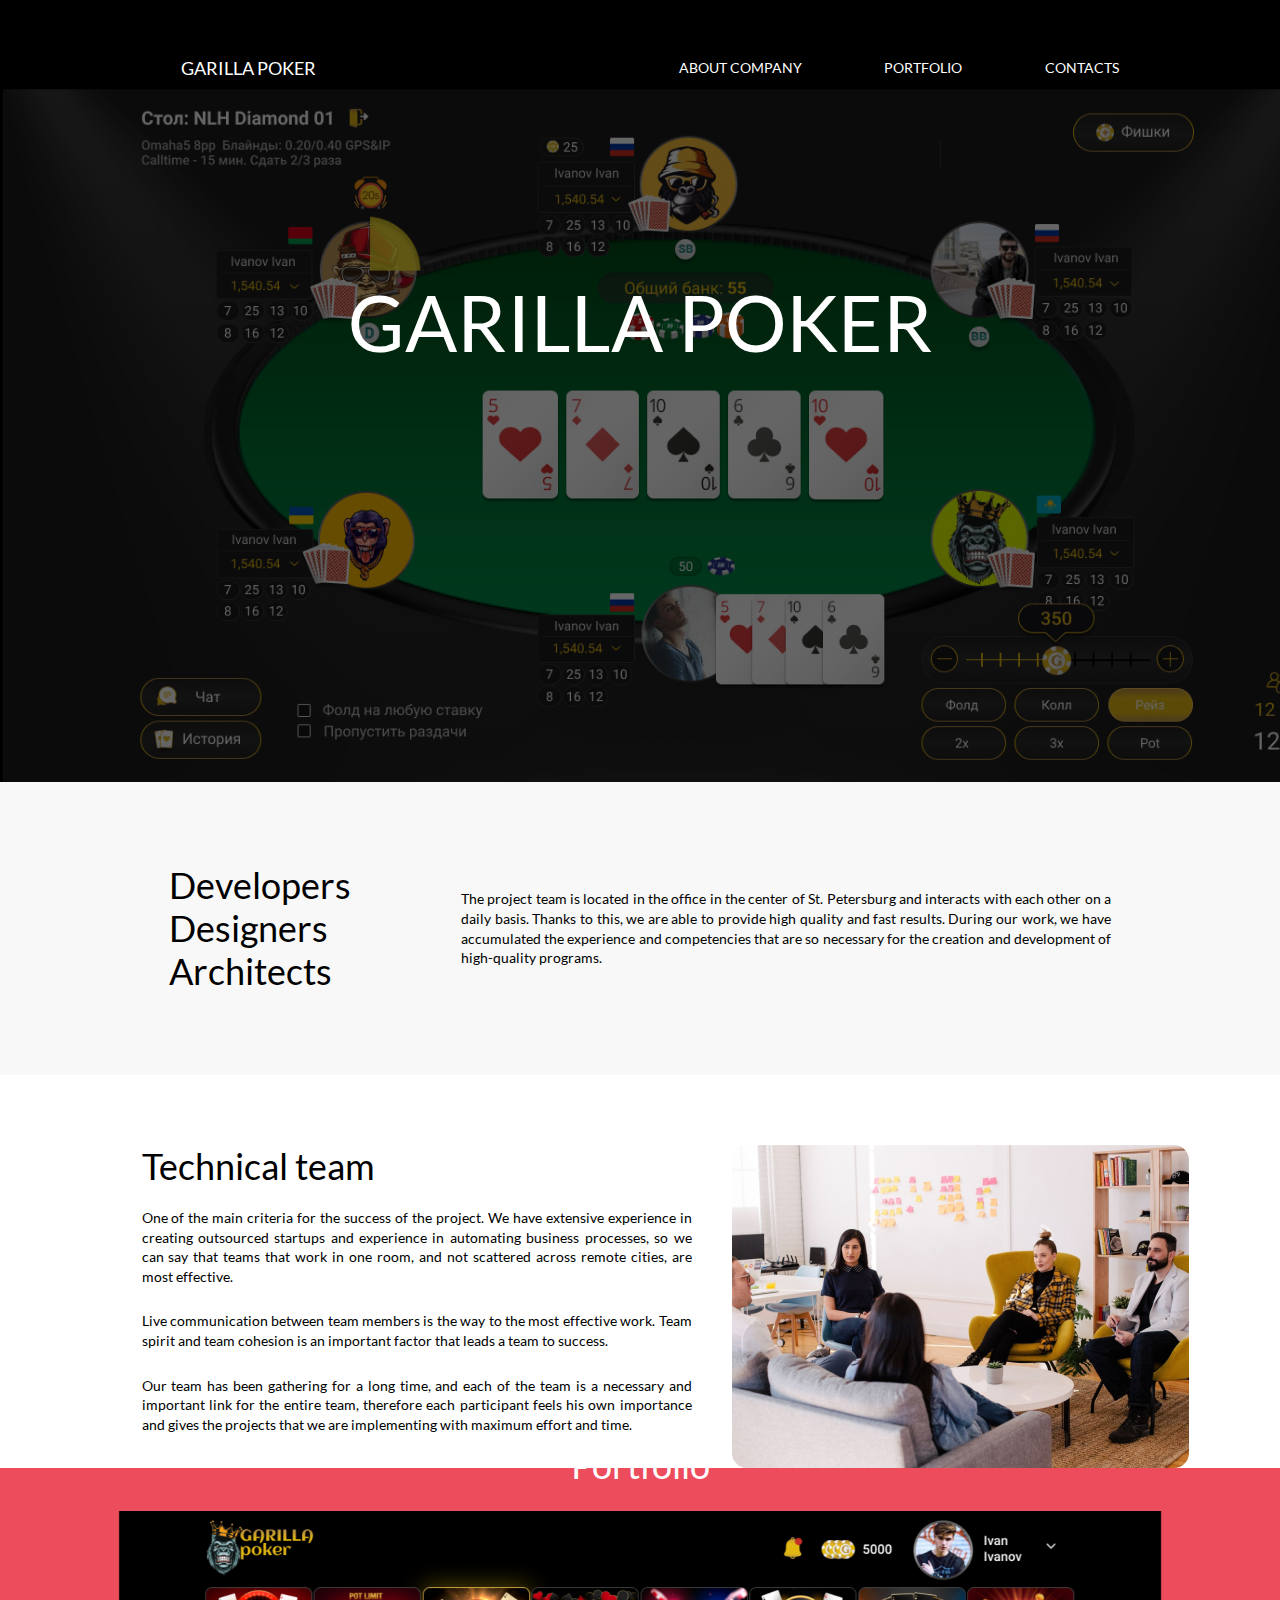
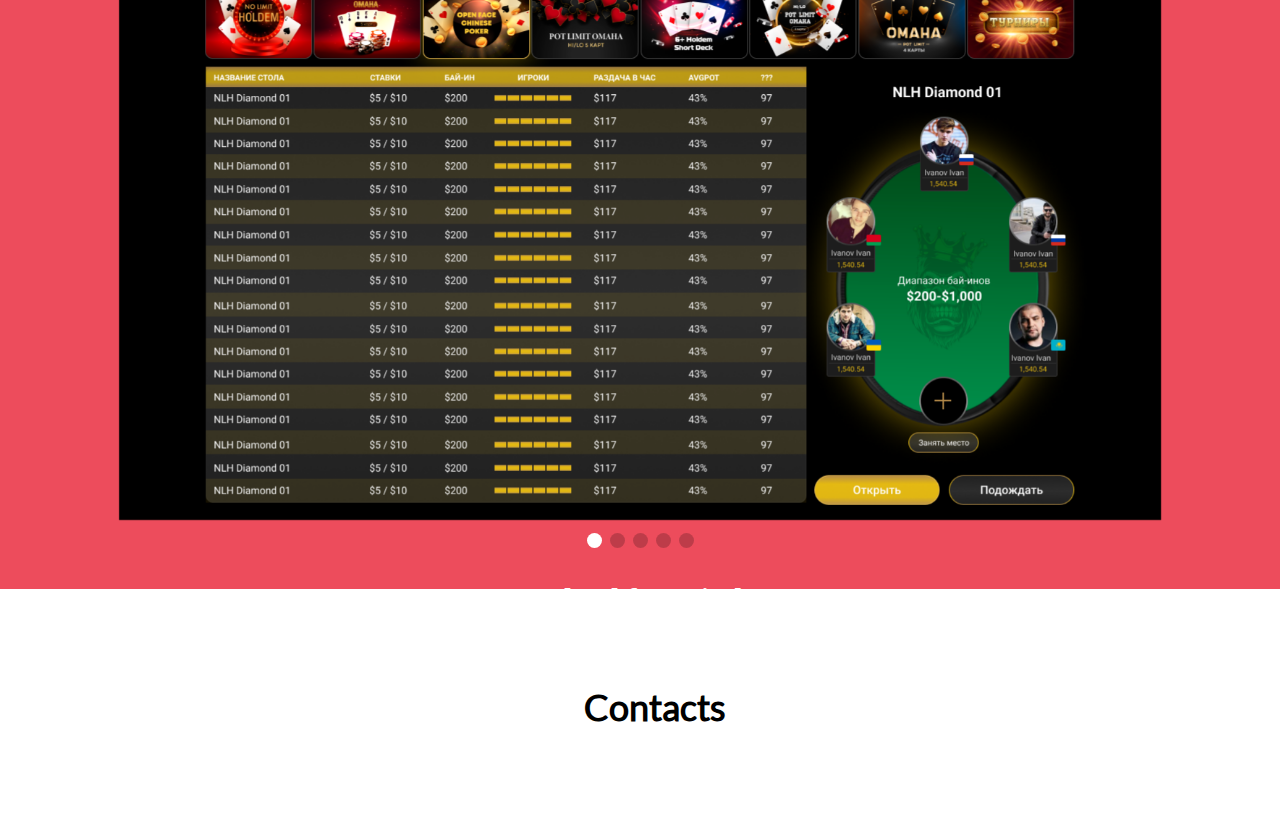
<file: index.html>
<!DOCTYPE html>
<html lang="ru">

<head>
	<meta charset="UTF-8">
	<meta name="viewport" content="width=device-width, initial-scale=0.3, maximum-scale=5.0, user-scalable=yes">
	<meta http-equiv="X-UA-Compatible" content="ie=edge">
	<link rel="stylesheet" href="css/normalize.css">
	<link rel="stylesheet" href="https://unpkg.com/swiper/swiper-bundle.min.css" />
	<link rel="stylesheet" href="css/style.css">
	<title>Garilla poker</title>
</head>

<body>
	<header class="header">
		<nav class="navigation" id="navigation1">
			<ul class="navigation__list">
				<li class="navigation__item">
					<a href="#" class="navigation__link">
						<p class="navigation__text">Garilla poker</p>
					</a>
				</li>
				<li class="navigation__item">
					<a href="#about" class="navigation__link">
						<p class="navigation__text" id="lang0">ABOUT COMPANY</p>
					</a>
				</li>
				<li class="navigation__item">
					<a href="#portfolio" class="navigation__link">
						<p class="navigation__text" id="lang3">PORTFOLIO</p>
					</a>
				</li>
				<li class="navigation__item">
					<a href="#contacts" class="navigation__link">
						<p class="navigation__text" id="lang4">CONTACTS</p>
					</a>
				</li>
			</ul>
		</nav>
		<p class="header__text">Garilla poker</p>
	</header>
	<main>
		<section id="about" class="section section-1">
			<div class="section-1__heading">
				<p class="section-1__header" id="lang7">Developers</p>
				<p class="section-1__header" id="lang8">Designers</p>
				<p class="section-1__header" id="lang9">Architects</p>
			</div>
			<p class="section-1__text" id="lang10">The project team is located in the office in the center of St. Petersburg
				and interacts with each other on a daily basis. Thanks to this, we are able to provide high quality and fast
				results. During our work, we have accumulated the experience and competencies that are so necessary for the
				creation and development of high-quality programs.</p>
		</section>
		<section class="section section-2">
			<div class="section-2__wrapper">
				<h2 class="section-2__header" id="lang11">Technical team</h2>
				<p class="section-2__text" id="lang12">One of the main criteria for the success of the project. We have
					extensive experience in creating outsourced startups and experience in automating business processes, so we
					can say that teams that work in one room, and not scattered across remote cities, are most effective.</p>
				<p class="section-2__text" id="lang13">Live communication between team members is the way to the most effective
					work. Team spirit and team cohesion is an important factor that leads a team to success.</p>
				<p class="section-2__text" id="lang14">Our team has been gathering for a long time, and each of the team is a
					necessary and important link for the entire team, therefore each participant feels his own importance and
					gives the projects that we are implementing with maximum effort and time.</p>
			</div>
			<img src="img/section2.jpg" class="section-2__img" alt="team" width="457" height="323">
		</section>
		<section id="portfolio" class="section-slider">
			<h1 class="section-slider__header" id="lang56">Portfolio</h1>
			<div class="slider swiper-container">
				<div class="slider__wrapper swiper-wrapper">
					<div class="slider__slide swiper-slide">
						<img src="img/slide-poker-1.png" alt="">
					</div>
					<div class="slider__slide swiper-slide">
						<img src="img/slide-poker-2.png" alt="">
					</div>
					<div class="slider__slide swiper-slide">
						<img src="img/slide-poker-3.jpg" alt="">
					</div>
					<div class="slider__slide swiper-slide">
						<img src="img/slide-poker-4.jpg" alt="">
					</div>
					<div class="slider__slide swiper-slide">
						<img src="img/slide-poker-5.jpg" alt="">
					</div>
				</div>
				<div class="swiper-pagination"></div>
			</div>
			<div class="download">
				<span>Download for Windows</span>
			</div>
		</section>
		<section id="contacts" class="section-contacts">
			<div class="section-contacts__contacts">
				<h2 class="section-contacts__header" id="lang58">Contacts</h2>
			</div>
		</section>
	</main>
	<script src="https://unpkg.com/swiper/swiper-bundle.min.js"></script>
	<script src="js/index.js"></script>
	<script>document.write('<script src="http://' + (location.host || 'localhost').split(':')[0] + ':35729/livereload.js?snipver=1"></' + 'script>')</script>
</body>

</html>
</file>
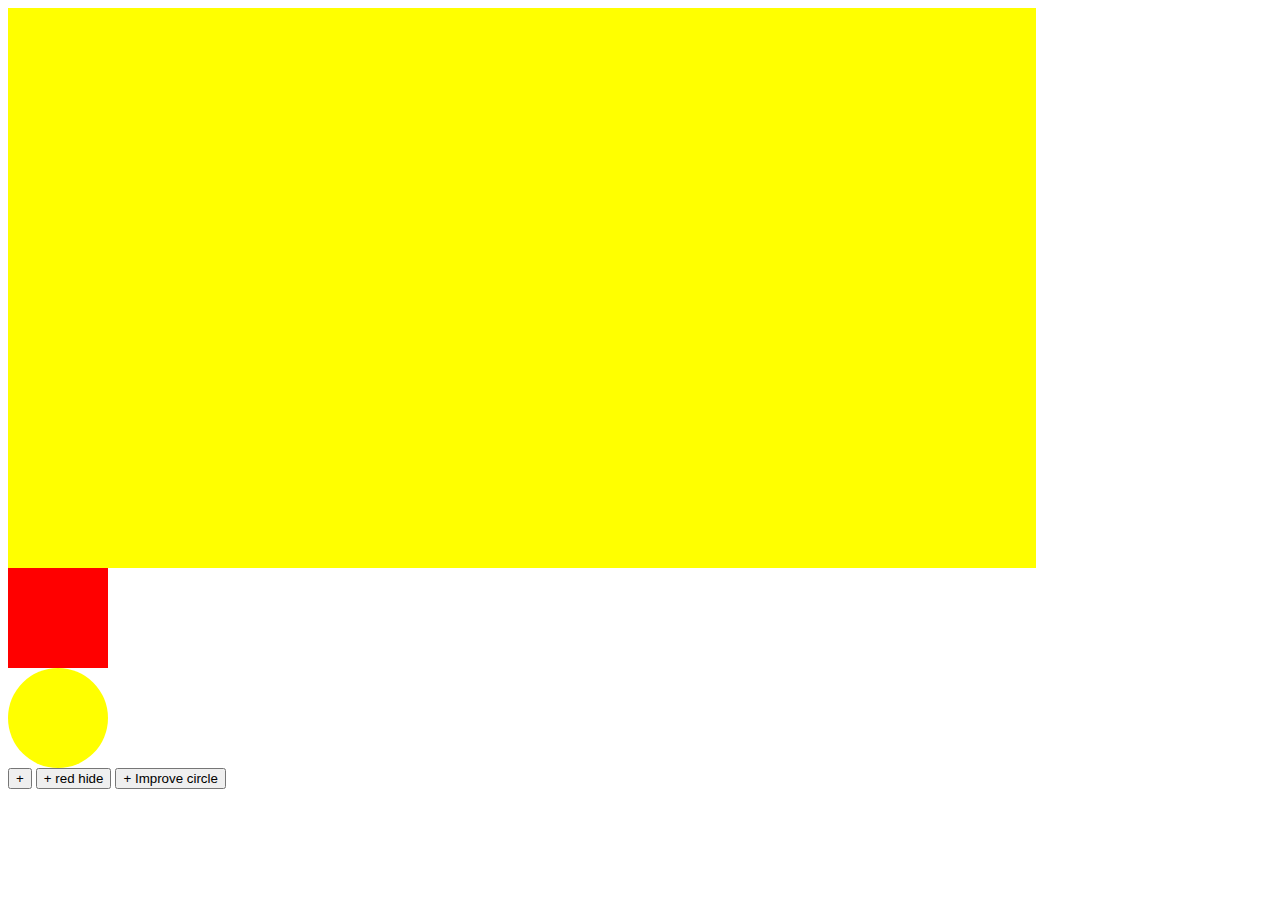
<file: js/§ ­ïâ¨ï/index.html>
<!DOCTYPE html>
<html lang="ru">
<head>
	<meta charset="UTF-8">
	<meta name="viewport" content="width=device-width, initial-scale=1.0">
	<meta http-equiv="X-UA-Compatible" content="ie=edge">
	<link rel="stylesheet" href="styles.css">
	<title>SkinsDay</title>
</head>
<body>
<div class="photos">
	
</div>
<div id="box1"></div>
<div id="box4"></div>
<button type="button" class="button">+</button>
	<button type="button" class="buttonRed">+ red hide</button>
	<button type="button" class="buttonImp">+ Improve circle</button>
	<script>document.write('<script src="http://' + (location.host || 'localhost').split(':')[0] + ':35729/livereload.js?snipver=1"></' + 'script>')</script>
	<script src="scripts.js"></script>
	<script src="https://code.jquery.com/jquery-3.3.1.slim.min.js" integrity="sha384-q8i/X+965DzO0rT7abK41JStQIAqVgRVzpbzo5smXKp4YfRvH+8abtTE1Pi6jizo" crossorigin="anonymous"></script>
</body>
</html>
</file>
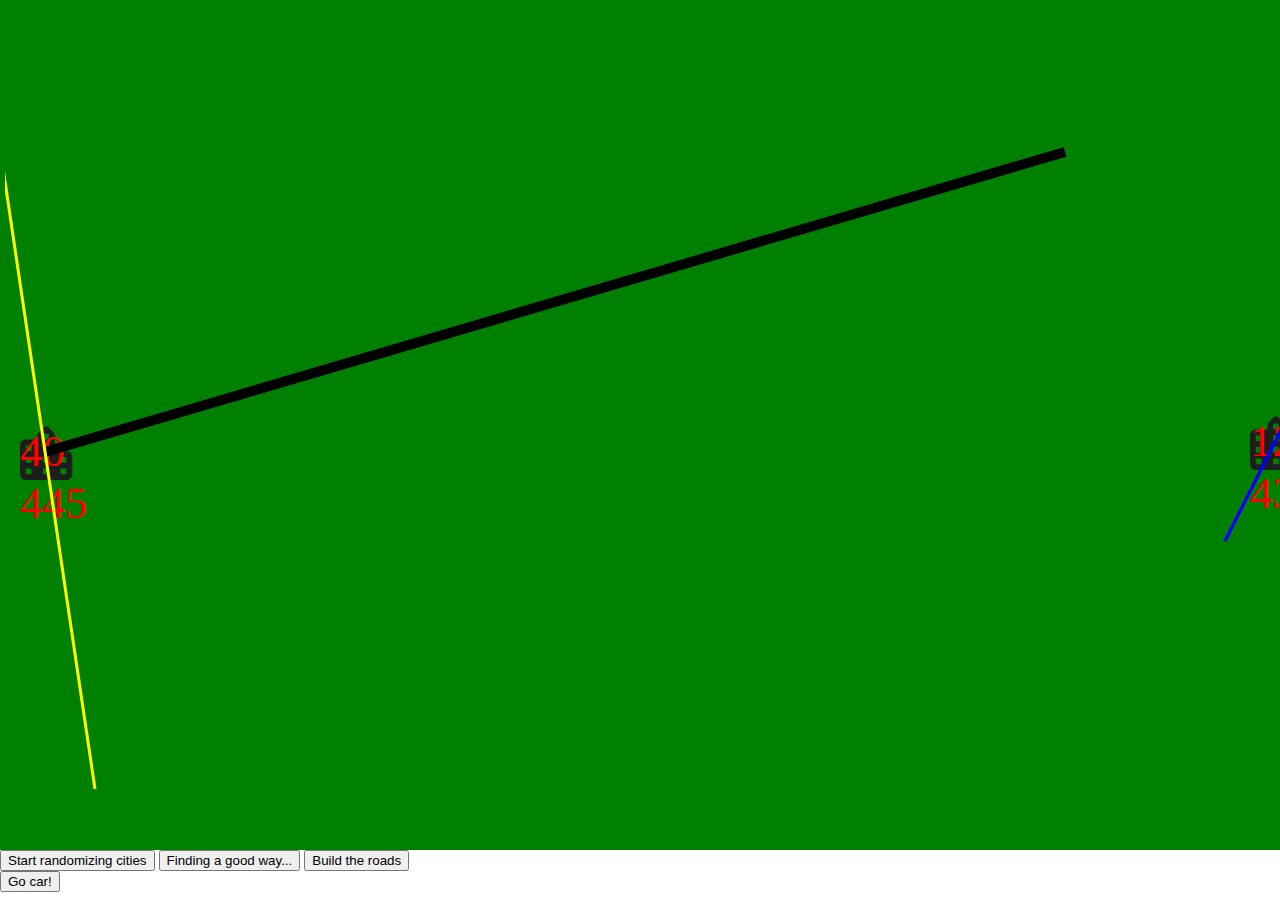
<file: js/§ ­ïâ¨ï/§ ¤ ­¨¥ ®â ¢ ­¨/index.html>
<!DOCTYPE html>
<html lang="ru">
<head>
	<meta charset="UTF-8">
	<meta name="viewport" content="width=device-width, initial-scale=1.0">
	<meta http-equiv="X-UA-Compatible" content="ie=edge">
	<link rel="stylesheet" href="styles.css">
	<title>RoadTrip</title>
</head>
<body>
	<div class="field">
		<div class="car"></div>
		<div class="point point--start">40  445</div>
		<div class="point point--finish">1270 435</div>
</div>

<svg class="svg" width="1332" height="850">
    <symbol id="roads">
        <path d="M40,445	C40,445 1060,145	1060,145"
          fill="transparent" stroke="black" stroke-width="10" id="bla" rx="50"/>
    </symbol>
  <use xlink:href="#roads" x="5" y="7"/>
</svg>

<!-- <svg class="svg2" width="1332" height="850">
    <symbol id="roads2">
        <path d="M1060,145	 C1060,145  1270,435	  1270,435"
          fill="transparent" stroke="red" stroke-width="10" id="bla2" rx="50"/>
    </symbol>
  <use xlink:href="#roads2" x="5" y="7"/>
</svg>
<svg class="svg3" width="1332" height="850">
  <symbol id="roads3">
      <path d="M1270,435	 C1270,435 40,445 	40,445"
        fill="transparent" stroke="blue" stroke-width="10" id="bla3" rx="50"/>
  </symbol>
  <use xlink:href="#roads3" x="5" y="7"/>
</svg> -->

<!-- <svg class="svg4" width="1332" height="850">
  <symbol id="roads4">
      <path d="M40,445	 C40,325 460,25	 1060,145"
        fill="transparent" stroke="green" stroke-width="10" id="bla4" rx="50"/>
  </symbol>
  <use xlink:href="#roads4" x="5" y="7"/>
</svg> -->


<svg class="svg" width="1332" height="850">
  <symbol id="lines">
      <path d="M90,782	-10,107"
        fill="transparent" stroke="yellow" stroke-width="3" id="line" rx="50"/>
  </symbol>
<use xlink:href="#lines" x="5" y="7"/>
</svg>
<svg class="svg" width="1332" height="850">
  <symbol id="lines2">
      <path d="M1320,336	1220,534 "
        fill="transparent" stroke="blue" stroke-width="3" id="line2" rx="50"/>
  </symbol>
<use xlink:href="#lines2" x="5" y="7"/>
</svg>
<svg class="svg" width="1332" height="850">
  <symbol id="lines3">
      <path d="M1320,336	1220,534 "
        fill="transparent" stroke="blue" stroke-width="3" id="line3" rx="50"/>
  </symbol>
<use xlink:href="#lines3" x="5" y="7"/>
</svg>


	<button type="button" class="startButton">Start randomizing cities</button>	
	<button type="button" class="start">Finding a good way...</button>
	<button type="button" class="buildRoads">Build the roads</button>	
	<div class="display"></div>
	<button type="button" class="goCar">Go car!</button>
	
	<script>document.write('<script src="http://' + (location.host || 'localhost').split(':')[0] + ':35729/livereload.js?snipver=1"></' + 'script>')</script>
	<script src="scripts.js"></script>
	<script src="https://code.jquery.com/jquery-3.3.1.slim.min.js" integrity="sha384-q8i/X+965DzO0rT7abK41JStQIAqVgRVzpbzo5smXKp4YfRvH+8abtTE1Pi6jizo" crossorigin="anonymous"></script>

</body>
</html>
</file>
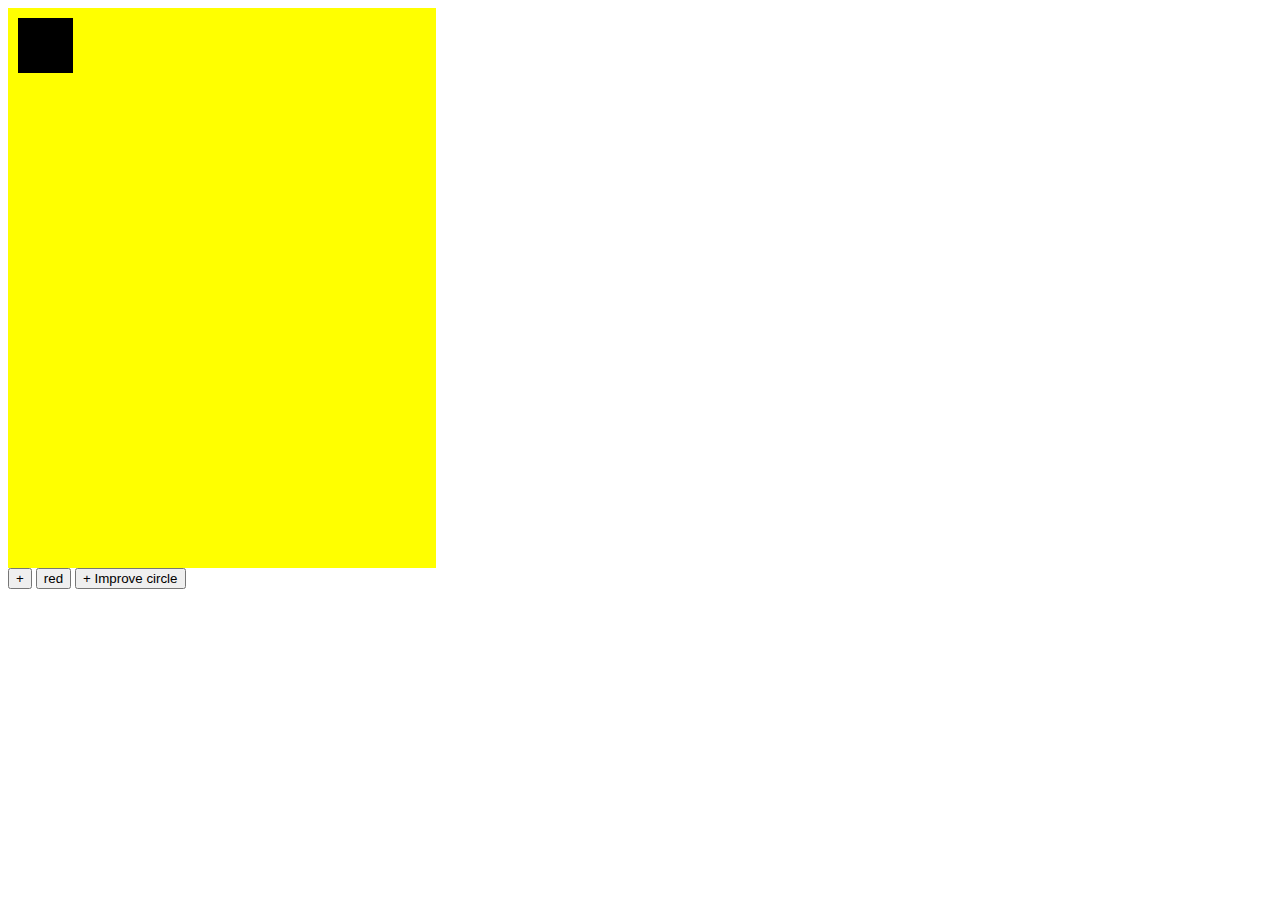
<file: js/§ ­ïâ¨ï/¯à®â®â¨¯ë/index.html>
<!DOCTYPE html>
<html lang="ru">
<head>
	<meta charset="UTF-8">
	<meta name="viewport" content="width=device-width, initial-scale=1.0">
	<meta http-equiv="X-UA-Compatible" content="ie=edge">
	<link rel="stylesheet" href="styles.css">
	<title>SkinsDay</title>
</head>
<body>
<div class="photos">
	<div class="photo"></div>
</div>

<div id="box1"></div>
<div id="box4"></div>
<button type="button" class="button">+</button>
	<button type="button" class="buttonRed">red </button>
	<button type="button" class="buttonImp">+ Improve circle</button>
	<script>document.write('<script src="http://' + (location.host || 'localhost').split(':')[0] + ':35729/livereload.js?snipver=1"></' + 'script>')</script>
	<script src="scripts.js"></script>
	<script src="https://code.jquery.com/jquery-3.3.1.slim.min.js" integrity="sha384-q8i/X+965DzO0rT7abK41JStQIAqVgRVzpbzo5smXKp4YfRvH+8abtTE1Pi6jizo" crossorigin="anonymous"></script>
</body>
</html>
</file>
<file: css/style.css>
.burger {
	display: none;
	border: 0;
	background: none;
	outline: 0;
	padding: 0;
	cursor: pointer;
	border-bottom: 4px solid black;
	width: 28px;
	transition: border-bottom 1s ease-in-out;
	-webkit-transition: border-bottom 1s ease-in-out;
}

.burger::-moz-focus-inner {
	border: 0;
	padding: 0;
}

.burger:before {
	content: "";
	display: block;
	border-top: 4px solid black;
	width: 100%;
	margin-bottom: 5px;
	transition: -webkit-transform 0.5s ease-in-out;
	transition: transform 0.5s ease-in-out;
	transition: transform 0.5s ease-in-out, -webkit-transform 0.5s ease-in-out;
	-webkit-transition: -webkit-transform 0.5s ease-in-out;
}

.burger:after {
	content: "";
	display: block;
	border-bottom: 4px solid black;
	width: 100%;
	margin-bottom: 5px;
	transition: -webkit-transform 0.5s ease-in-out;
	transition: transform 0.5s ease-in-out;
	transition: transform 0.5s ease-in-out, -webkit-transform 0.5s ease-in-out;
	-webkit-transition: -webkit-transform 0.5s ease-in-out;
}

.burger-check {
	display: none;
}

.burger-check:checked ~ .burger {
	border-bottom: 4px solid transparent;
	transition: border-bottom 0.8s ease-in-out;
	-webkit-transition: border-bottom 0.8s ease-in-out;
}

.burger-check:checked ~ .burger:before {
	transform: rotate(-405deg) translateY(1px) translateX(-3px);
	-webkit-transform: rotate(-405deg) translateY(1px) translateX(-3px);
	transition: -webkit-transform 0.5s ease-in-out;
	transition: transform 0.5s ease-in-out;
	transition: transform 0.5s ease-in-out, -webkit-transform 0.5s ease-in-out;
	-webkit-transition: -webkit-transform 0.5s ease-in-out;
}

.burger-check:checked ~ .burger:after {
	transform: rotate(405deg) translateY(-4px) translateX(-5px);
	-webkit-transform: rotate(405deg) translateY(-4px) translateX(-5px);
	transition: -webkit-transform 0.5s ease-in-out;
	transition: transform 0.5s ease-in-out;
	transition: transform 0.5s ease-in-out, -webkit-transform 0.5s ease-in-out;
	-webkit-transition: -webkit-transform 0.5s ease-in-out;
}

.nav__list {
	position: relative;
	display: none;
	font-family: "Pangram-Light", sans-serif;
	line-height: 1.2;
	margin: 20px 0px 0px 0px;
	padding: 0;
	width: 100vw;
	background: url("../img/mobile_bg.jpg") repeat;
	background-size: cover;
	margin-bottom: -20px;
	max-height: 500px;
	-webkit-transition: max-height 0.5s ease-in-out;
	transition: max-height 0.5s ease-in-out;
}

.nav__list:before {
	content: "";
	left: 0;
	top: 0px;
	position: absolute;
	display: block;
	z-index: 10;
	height: 1px;
	width: 100%;
	background: -webkit-gradient(linear, left top, right top, from(#772214), color-stop(50%, #fea750), to(#772214))
		no-repeat;
	background: linear-gradient(to right, #772214 0%, #fea750 50%, #772214 100%) no-repeat;
}

.nav__list:after {
	content: "";
	left: 0;
	bottom: 0px;
	position: absolute;
	display: block;
	z-index: 10;
	height: 1px;
	width: 100%;
	background: -webkit-gradient(linear, left top, right top, from(#772214), color-stop(50%, #fea750), to(#772214))
		no-repeat;
	background: linear-gradient(to right, #772214 0%, #fea750 50%, #772214 100%) no-repeat;
}

.nav__list li {
	list-style: none;
}

.nav__list li a {
	color: white;
	display: block;
	font-size: 18px;
	text-decoration: none;
	padding: 15px 0;
}

.nav__list li a[href]:hover {
	background-color: black;
}

.nav__list li a[href]:active {
	background-color: yellow;
}

.burger-check:checked ~ .header {
	z-index: 2;
	position: absolute;
	top: 30px;
	width: 100vw;
	text-align: center;
	background: white;
	display: block;
	max-height: 500px;
	-webkit-transition: max-height 0.5s ease-in-out;
	transition: max-height 0.5s ease-in-out;
}

@media (max-width: 1050px) {
	.burger {
		display: block;
		position: absolute;
		right: 20px;
		top: 15px;
	}
}

@charset "UTF-8";
@font-face {
	font-family: Lato;
	/* Имя шрифта */
	src: url(../fonts/2.ttf);
	/* Путь к файлу со шрифтом */
}

*,
*::before,
*::after {
	box-sizing: inherit;
}

.visually-hidden {
	position: absolute;
	width: 1px;
	height: 1px;
	margin: -1px;
	border: 0;
	padding: 0;
	clip: rect(0 0 0 0);
	overflow: hidden;
}

body {
	min-width: 1200px;
}

.section-contacts {
	margin-top: 100px;
	margin-bottom: 65px;
	display: -webkit-box;
	display: flex;
	justify-content: space-around;
}

.section-contacts__contacts {
	margin-left: 30px;
}

.section-contacts__header {
	margin-top: 0px;
	margin-bottom: 50px;
	font-family: "Lato", sans-serif;
	font-style: normal;
	font-weight: 600;
	font-size: 36px;
	line-height: 36px;
	color: #000000;
}

.section-contacts__text {
	font-family: "Lato", sans-serif;
	font-style: normal;
	font-weight: normal;
	font-size: 12px;
	line-height: 14px;
	color: #000000;
}

.radio {
	display: none;
}

.form {
	margin-top: 10px;
	margin-right: 70px;
	display: none;
	-webkit-box-pack: start;
	justify-content: flex-start;
	flex-wrap: wrap;
	max-width: 540px;
	-webkit-box-align: start;
	align-items: flex-start;
}

.form__input {
	margin-bottom: 20px;
	min-width: 215px;
	font-family: "Lato", sans-serif;
	font-style: normal;
	font-weight: normal;
	font-size: 16px;
	line-height: 19px;
	color: rgba(19, 39, 67, 0.5);
	border: 1px solid #333333;
	border-radius: 6px;
	padding: 14px 20px;
}

.form__input:first-of-type {
	margin-right: auto;
}

.form__input--long {
	width: 100%;
}

.form__button {
	font-family: "Lato", sans-serif;
	font-style: normal;
	font-weight: normal;
	font-size: 14px;
	line-height: 17px;
	text-align: center;
	text-transform: uppercase;
	color: #ffffff;
	background: #ed4c5c;
	border: 1.5px solid #ed4c5c;
	box-sizing: border-box;
	border-radius: 6px;
	padding: 10px 30px;
}

.header {
	width: 100%;
	height: 782px;
	background-image: url(../img/table-poker.jpg);
	background-size: cover;
	position: relative;

}
.header::before {
	content: "";
	position: absolute;
	width: 100%;
	height: 100%;
	left: 0;
	top: 0;
	background-color: rgba(0, 0, 0, 0.6);
	z-index: 0;
}

.header__text {
	text-align: center;
	font-size: 77px;
	margin: 185px 0px 45px 0px;
	line-height: 81px;
	font-family: "Lato", sans-serif;
	color: #ffffff;
	text-transform: uppercase;
	position: relative;
}

.header__heading {
	text-align: center;
	font-size: 24px;
	font-weight: 100;
	margin: 0px;
	margin-bottom: 15px;
	line-height: 24px;
	font-family: "Lato", sans-serif;
	color: #ffffff;
	text-transform: uppercase;
}
.navigation {
	position: relative;
	z-index: 1;
}

.navigation__list {
	margin: 0px;
	display: -webkit-box;
	display: flex;
	justify-content: space-around;
	-webkit-box-align: center;
	align-items: center;
	padding: 40px 120px 0px 140px;
	list-style: none;
}

.navigation__link {
	text-decoration: none;
}

.navigation__text {
	font-size: 14px;
	font-family: "Lato", sans-serif;
	color: #ffffff;
	text-transform: uppercase;
}

.navigation__item:first-of-type .navigation__text {
	font-size: 18px;
	margin-right: 280px;
}

.language {
	position: relative;
	display: inline-block;
	font-size: 14px;
	font-family: "Lato", sans-serif;
	color: #ffffff;
	text-transform: uppercase;
	margin-right: auto;
	position: relative;
}

.language__list {
	list-style: none;
	padding: 0;
	margin: 0;
	margin-left: 50px;
	font-size: 14px;
	font-family: "Lato", sans-serif;
	color: #ffffff;
	text-transform: uppercase;
	color: white;
}

.language__list::before {
	content: "";
	position: absolute;
	width: 14px;
	height: 8px;
	background: url("../svg/Vector.svg") no-repeat;
	right: 0px;
	top: 5px;
}

.language__list:hover::before {
	background: url("../svg/Vector2.svg") no-repeat;
}

.language__list span:hover {
	color: #ab7344;
}

.language__sub-list {
	display: none;
	list-style: none;
	padding: 0;
	padding-top: 5px;
	margin: 0;
	position: absolute;
	z-index: 10;
	top: 15px;
}

.language__item {
	padding: 0px;
	padding-right: 20px;
}

.language__item:hover .language__sub-list {
	display: block;
}

.language__item--first {
	position: relative;
	cursor: pointer;
}

.language__item--second {
	padding: 0;
}

.language__list,
.happy-time {
	display: inline-block;
}

.flag {
	content: "";
	position: absolute;
	display: block;
	left: 6px;
	top: -6px;
	height: 32px;
	width: 32px;
	border: none;
	border-radius: 50%;
	background: url("../img/russian.png") no-repeat;
}

.section-1 {
	margin-top: 0px;
	margin-bottom: 70px;
	background: rgba(247, 245, 245, 0.69);
	padding: 82px 50px 82px 50px;
	display: -webkit-box;
	display: flex;
	-webkit-box-align: center;
	align-items: center;
	-webkit-box-pack: center;
	justify-content: center;
}

.section-1__text {
	text-align: justify;
	margin-left: 110px;
	color: #000000;
	font-family: "Lato", sans-serif;
	font-size: 14px;
	line-height: 140%;
	max-width: 650px;
}

.section-1__text--padding {
	max-width: 450px;
	font-size: 12px;
	line-height: 14px;
}

.section-1__header {
	margin: 0px;
	font-family: "Lato", sans-serif;
	font-style: normal;
	font-weight: 500;
	font-size: 36px;
	line-height: 43px;
}

.section-1__heading {
	margin-left: 0px;
}

.section-2 {
	display: -webkit-box;
	display: flex;
	-webkit-box-pack: center;
	justify-content: center;
	padding: 0px;
}

.section-2__wrapper {
	padding-left: 50px;
}

.section-2__header {
	margin-top: 0px;
	margin-bottom: 20px;
	font-family: "Lato", sans-serif;
	font-style: normal;
	font-weight: 500;
	font-size: 36px;
	line-height: 43px;
	color: #000000;
}

.section-2__text {
	margin-bottom: 25px;
	max-width: 550px;
	margin-right: 40px;
	font-family: "Lato", sans-serif;
	font-style: normal;
	font-weight: normal;
	font-size: 14px;
	line-height: 140%;
	text-align: justify;
	color: #000000;
}

.section-3 {
	margin-top: 60px;
	display: -webkit-box;
	display: flex;
	-webkit-box-pack: center;
	justify-content: center;
	padding: 0px 0px 100px 0px;
}

.section-3__header {
	font-family: "Lato", sans-serif;
	margin-top: 30px;
	font-style: normal;
	font-weight: bold;
	font-size: 18px;
	line-height: 140%;
	text-align: center;
	color: #ef6270;
}

.section-3__text {
	font-family: "Lato", sans-serif;
	font-style: normal;
	font-weight: normal;
	font-size: 12px;
	line-height: 140%;
	text-align: center;
	color: #000000;
	margin: 5px 50px;
}

.section-3__img {
	display: inline-block;
	width: 480px;
	height: 250px;
	background-size: cover;
	position: relative;
	margin-left: 42px;
}

.section-3__img--1 {
	background: url("../img/section3.jpg") no-repeat;
}

.section-3__img--2 {
	background: url("../img/section3-2.jpg") no-repeat;
}

.section-3__pseudo-1,
.section-3__pseudo-2 {
	position: absolute;
	display: block;
	content: "";
	bottom: -90px;
	left: calc(50% - 201px);
	width: 402px;
	height: 180px;
	background: white;
	box-shadow: 0px 5px 30px rgba(0, 0, 0, 0.1);
	border-radius: 8px;
	z-index: 2;
}

.section-4__header {
	margin-top: 85px;
	font-family: "Lato", sans-serif;
	font-style: normal;
	font-weight: 600;
	font-size: 36px;
	line-height: 43px;
	text-align: center;
	color: #000000;
}

.section-4__wrapper {
	padding: 0px 80px;
	display: -webkit-box;
	display: flex;
	flex-wrap: wrap;
	-webkit-box-align: center;
	align-items: center;
	-webkit-box-pack: center;
	justify-content: center;
}

.section-4__item {
	padding: 100px 20px 0px 20px;
	margin-left: auto;
	margin-right: auto;
	width: 240px;
	text-align: center;
}

.section-4__heading {
	position: relative;
	font-family: "Lato", sans-serif;
	font-style: normal;
	font-weight: bold;
	font-size: 18px;
	line-height: 22px;
	text-align: center;
	color: #101010;
}

.section-4__heading--integration:before {
	width: 63px;
	height: 61px;
	position: absolute;
	content: "";
	top: -100px;
	left: calc(50% - 32px);
	background: url("../svg/integration.svg") no-repeat;
}

.section-4__heading--reality:before {
	width: 47px;
	height: 57px;
	position: absolute;
	content: "";
	top: -100px;
	left: calc(50% - 24px);
	background: url("../svg/reality.svg") no-repeat;
}

.section-4__heading--platform:before {
	width: 109px;
	height: 58px;
	position: absolute;
	content: "";
	top: -100px;
	left: calc(50% - 54px);
	background: url("../svg/platform.svg") no-repeat;
}

.section-4__heading--access:before {
	width: 63px;
	height: 60px;
	position: absolute;
	content: "";
	top: -100px;
	left: calc(50% - 32px);
	background: url("../svg/access.svg") no-repeat;
}

.section-4__heading--pay:before {
	width: 51px;
	height: 56px;
	position: absolute;
	content: "";
	top: -100px;
	left: calc(50% - 26px);
	background: url("../svg/pay.svg") no-repeat;
}

.section-4__heading--design:before {
	width: 72px;
	height: 60px;
	position: absolute;
	content: "";
	top: -100px;
	left: calc(50% - 36px);
	background: url("../svg/design.svg") no-repeat;
}

.section-4__heading--product:before {
	width: 56px;
	height: 59px;
	position: absolute;
	content: "";
	top: -100px;
	left: calc(50% - 28px);
	background: url("../svg/product.svg") no-repeat;
}

.section-4__heading--project:before {
	width: 62px;
	height: 57px;
	position: absolute;
	content: "";
	top: -100px;
	left: calc(50% - 31px);
	background: url("../svg/project.svg") no-repeat;
}

.section-4__text {
	font-family: "Lato", sans-serif;
	font-style: normal;
	font-weight: normal;
	font-size: 12px;
	line-height: 14px;
	text-align: center;
	color: #000000;
}

.section-6 {
	text-align: center;
	padding-left: 50px;
	-webkit-box-align: center;
	align-items: center;
	padding-bottom: 20px;
}

.section-6__header {
	font-family: "Lato", sans-serif;
	font-style: normal;
	font-weight: 600;
	font-size: 36px;
	line-height: 43px;
	text-align: center;
	color: #000000;
}

.section-6__item {
	text-align: left;
	padding-top: 120px;
	width: 220px;
}

.section-6__item:last-of-type {
	width: 270px;
}

.section-6__text {
	position: relative;
	max-width: 220px;
	padding-left: 20px;
	font-family: "Lato", sans-serif;
	font-style: normal;
	font-weight: normal;
	font-size: 12px;
	line-height: 14px;
	color: #000000;
}

.section-6__text:before {
	position: absolute;
	background: #ed4c5c;
	content: "";
	width: 6px;
	height: 6px;
	border-radius: 50%;
	left: 0px;
	top: 4px;
}

.section-6__item--header {
	position: relative;
	font-family: "Lato", sans-serif;
	font-style: normal;
	font-weight: bold;
	font-size: 18px;
	line-height: 22px;
	color: #101010;
}

.section-6__item--header:before {
	position: absolute;
	content: "01";
	left: 0px;
	top: -120px;
	font-family: "Lato", sans-serif;
	font-style: normal;
	font-weight: bold;
	font-size: 100px;
	line-height: 120px;
	text-align: center;
	color: rgba(16, 16, 16, 0.08);
}

.section-6__item--header2:before {
	content: "02";
}

.section-6__item--header3:before {
	content: "03";
}

.section-6__item--header4:before {
	content: "04";
}

.section-6__wrapper {
	display: -webkit-box;
	display: flex;
	justify-content: space-around;
}

.section-slider {
	display: -webkit-box;
	display: flex;
	-webkit-box-orient: vertical;
	-webkit-box-direction: normal;
	flex-direction: column;
	-webkit-box-pack: center;
	justify-content: center;
	height: 641px;
	background: #ed4c5c;
	padding: 30px 50px 50px 50px;
}

.section-slider__header {
	font-family: "Lato", sans-serif;
	font-style: normal;
	font-weight: 500;
	font-size: 36px;
	line-height: 43px;
	text-align: center;
	color: #ffffff;
}

.section-slider__text {
	font-family: "Lato", sans-serif;
	font-style: normal;
	font-weight: normal;
	font-size: 14px;
	line-height: 140%;
	text-align: center;
	color: #ffffff;
}

.radio:checked + .slider__label {
	background: #4c4c4c;
	border: 1px solid #ffffff;
	width: 19px;
	height: 19px;
}

.slider {
	margin-top: auto;
	position: relative;
	text-align: center;
}

.slider__label {
	display: inline-block;
	cursor: pointer;
	background: #ffffff;
	width: 11px;
	height: 11px;
	border-radius: 50%;
	margin-left: 5px;
	margin-right: 5px;
}

.slider__item {
	position: absolute;
	width: 300px;
	height: 380px;
	top: -500px;
	left: calc(50% - 128px);
	z-index: 1;
	opacity: 0.8;
	box-shadow: 0px 4px 4px rgba(0, 0, 0, 0.25);
	background-size: contan;
}

.slider__item-1 {
	background: url("../img/slide-poker-3.png") no-repeat;
}

.slider__item-2 {
	background: url("../img/slide-poker-3.png") no-repeat;
}

.slider__item-3 {
	background: url("../img/slide-poker-3.png") no-repeat;
}

.slider__item-4 {
	background: url("../img/slide-poker-3.png") no-repeat;}

.slider__item-5 {
	background: url("../img/slide-poker-3.png") no-repeat;}

.slider__item-left {
	left: calc(50% - 345px);
	top: -435px;
}

.slider__item-center {
	background-size: 300px 431px;
	z-index: 2;
	opacity: 1;
	box-shadow: none;
	width: 300px;
	height: 431px;
	top: -460px;
	left: calc(50% - 128px);
}

.slider__item-right {
	left: calc(50% + 115px);
	top: -435px;
}

.slider__labels {
	display: -webkit-box;
	display: flex;
	-webkit-box-align: center;
	align-items: center;
	-webkit-box-pack: center;
	justify-content: center;
}

.display-none {
	opacity: 0;
}

.slider {
	width: 100%;
	height: 100%;
}
.slider__wrapper {
}
.slider__slide {
	width: 100%;
	height: 95%;
}

.slider__slide img{
	width: 100%;
	height: 100%;
	object-fit: contain;
}

.swiper-pagination {
	bottom: 0px!important;
}
.swiper-pagination-bullet {
	width: 15px;
	height: 15px;
}
.swiper-pagination-bullet-active {
	background: white;
}
.download {
	margin-top: 30px;
	width: 100%;
	display: inline-flex;
	justify-content: center;
	align-items: center;
}
.download span {
	color: #fff;
	font-size: 30px;
	font-weight: 700;
	cursor: pointer;
}
</file>
<file: js/§ ­ïâ¨ï/styles.css>
.photos {
  margin: 20;
  width: 1028px;
  min-height: 560px;
  background-color: yellow;
  display: flex;
  justify-content: flex-start;
  flex-wrap: wrap;
  align-items: flex-start;
}
.photo {
  width: 126px;
  height: 55px;
  margin: 10px;
  cursor: pointer;
}
</file>
<file: js/§ ­ïâ¨ï/§ ¤ ­¨¥ ®â ¢ ­¨/styles.css>
body {
  margin: 0px;
  } 

.field {
  position: relative;
  width: 1332px;
  min-height: 850px;
  background-color: yellow;
  display: flex;
  justify-content: flex-start;
  flex-wrap: wrap;
  align-items: flex-start;
  background-color: green;
}
.point {
  position: absolute;
  width: 55px;
  height: 55px;
  background: url('img/point.png');
  background-size: 55px 55px;
  font-size: 45px;
  color: red;
}
.point--start {
  top: 425px;
  left: 20px;
}
.point--finish {
  top: 415px;
  left: 1250px;
}
.point--between {
  top: 125px;
  left:1040px;
}
.road {
  height: 20px;
  background-color: black;
  position: absolute;
}
.svg {
  position: absolute;
  top: 0px;
}
.svg2,
.svg3,
.svg4 {
  position: absolute;
  top: 0px;
  z-index: 12;
}
.car {
  z-index: 2;
  position: absolute;
  top: 425px;
  left: 20px;
  display: none;
  width: 40px;
  height: 30px;
  background: url(img/car.png);
  background-size: cover;
  /*animation: run 4s ease-in-out;*/
}
.visual {
  display: block;
}
.dusplay {
  display: inline;
  font-size: 15px;
  color: green;
}

@keyframes run {
  from {
    top: 425px;
    left: 20px;
  }
  to {
    top: 425px;
    left: 1250px;
  }
}
</file>
<file: js/§ ­ïâ¨ï/¯à®â®â¨¯ë/styles.css>
.photos {
  margin: 20;
  width: 428px;
  min-height: 560px;
  background-color: yellow;
  display: flex;
  justify-content: flex-start;
  flex-wrap: wrap;
  align-items: flex-start;
}
.photo {
  width: 55px;
  height: 55px;
  margin: 10px;
  cursor: pointer;
  background-color: black;
}
</file>
